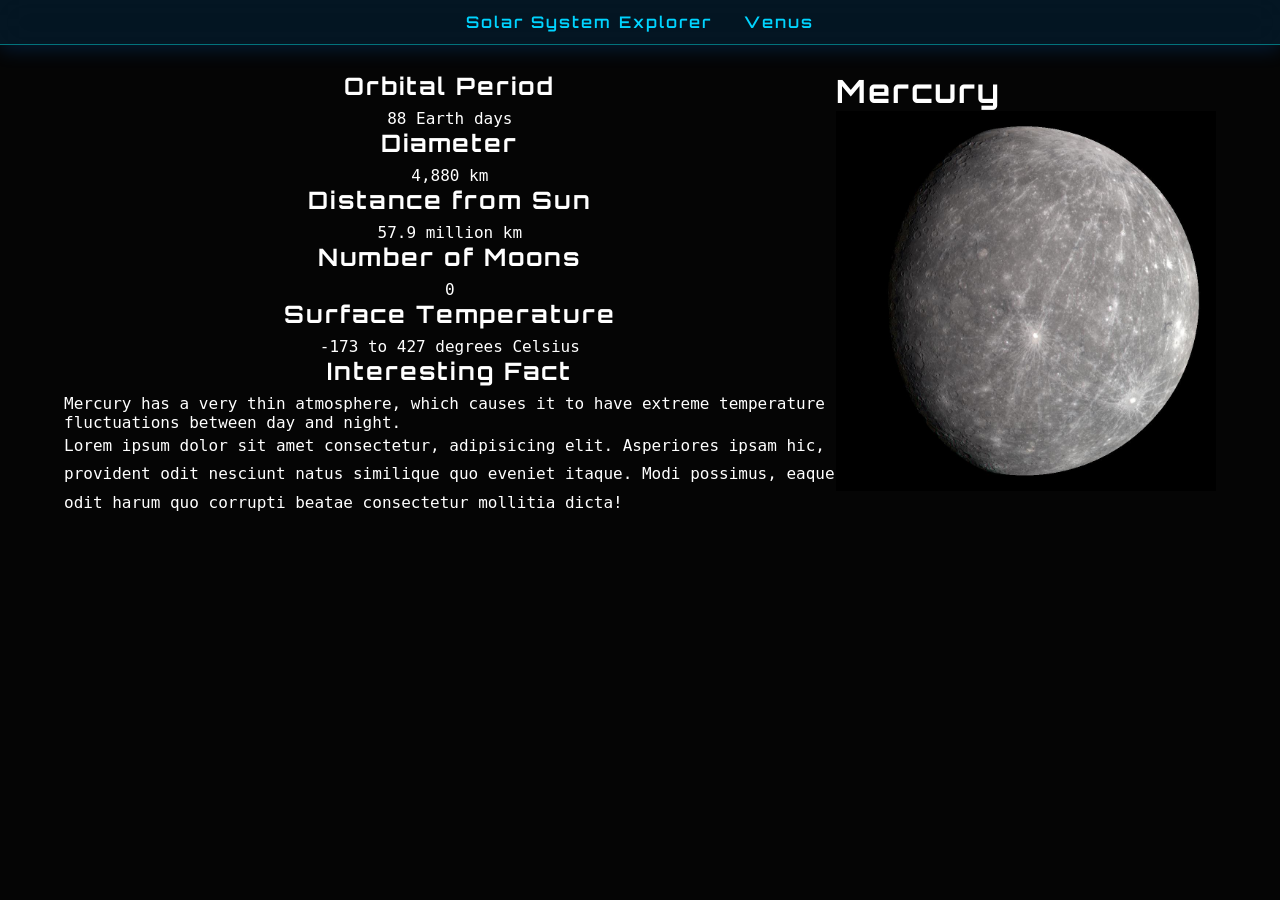
<file: planets/mercury.html>
<!doctype html>
<html lang="en">
    <head>
        <meta charset="UTF-8" />
        <meta name="viewport" content="width=device-width, initial-scale=1.0" />
        <title>Mercury - Solar System Explorer</title>
        <meta name="author" content="Jack Salloway" />
        <meta
            name="description"
            content="Informational page about the planet Mercury."
        />
        <link rel="preconnect" href="https://fonts.googleapis.com" />
        <link rel="preconnect" href="https://fonts.gstatic.com" crossorigin />
        <link
            href="https://fonts.googleapis.com/css2?family=Exo+2:ital,wght@0,100..900;1,100..900&family=Orbitron:wght@400..900&family=Space+Mono:ital,wght@0,400;0,700;1,400;1,700&display=swap"
            rel="stylesheet"
        />
        <link rel="stylesheet" href="../styles.css" />
    </head>
    <body>
        <div id="site-wrapper">
            <header id="site-header">
                <nav id="navbar">
                    <ul>
                        <li>
                            <a href="../index.html">Solar System Explorer</a>
                        </li>
                        <li><a href="venus.html">Venus</a></li>

                        <!-- Not using the other planets until the concept is working with Mercury and Venus -->
                        <!-- <li><a href="earth.html">Earth</a></li>
                        <li><a href="mars.html">Mars</a></li>
                        <li><a href="jupiter.html">Jupiter</a></li>
                        <li><a href="saturn.html">Saturn</a></li>
                        <li><a href="uranus.html">Uranus</a></li>
                        <li><a href="neptune.html">Neptune</a></li> -->
                    </ul>
                </nav>
            </header>
            <div class="planet-page-wrapper">
                <div class="info-column">
                    <!-- Ideally planet info will be dynamically injected when the user clicks on the planet. This would remove the need for multiple HTML files -->
                    <div class="planet-info-pair">
                        <h2 class="planet-info-header">Orbital Period</h2>
                        <p class="planet-info-value">88 Earth days</p>
                    </div>
                    <div class="planet-info-pair">
                        <h2 class="planet-info-header">Diameter</h2>
                        <p class="planet-info-value">4,880 km</p>
                    </div>
                    <div class="planet-info-pair">
                        <h2 class="planet-info-header">Distance from Sun</h2>
                        <p class="planet-info-value">57.9 million km</p>
                    </div>
                    <div class="planet-info-pair">
                        <h2 class="planet-info-header">Number of Moons</h2>
                        <p class="planet-info-value">0</p>
                    </div>
                    <div class="planet-info-pair">
                        <h2 class="planet-info-header">Surface Temperature</h2>
                        <p class="planet-info-value">
                            -173 to 427 degrees Celsius
                        </p>
                    </div>
                    <div class="planet-info-pair">
                        <h2 class="planet-info-header">Interesting Fact</h2>
                        <p class="planet-info-value">
                            Mercury has a very thin atmosphere, which causes it
                            to have extreme temperature fluctuations between day
                            and night.
                        </p>
                    </div>

                    <p class="planet-page-paragraph">
                        Lorem ipsum dolor sit amet consectetur, adipisicing
                        elit. Asperiores ipsam hic, provident odit nesciunt
                        natus similique quo eveniet itaque. Modi possimus, eaque
                        odit harum quo corrupti beatae consectetur mollitia
                        dicta!
                    </p>
                </div>
                <div class="visual-column">
                    <h1 class="planet-page-header">Mercury</h1>
                    <img
                        src="../images/mercury.jpg"
                        alt="An image of the planet Mercury"
                        class="planet-page-planet-image"
                    />
                </div>
            </div>
        </div>
    </body>
</html>
</file>
<file: styles.css>
/* Initially plan to have all styles in here, as I dont intend for the website to get to convoluted, but will adapt if necessary */
/* Reset styles across all elements */
* {
    margin: 0;
    padding: 0;
    box-sizing: border-box;
}

body,
html {
    width: 100vw;
    height: 100vh;
    overflow: hidden;
    background-color: #050505;
    color: white;
}

/************ Font styles ************/
a,
h1,
h2,
h3,
h4 {
    font-family: "Orbitron", sans-serif;
    font-weight: 700;
    letter-spacing: 2px;
}

#canvas-placeholder,
.planet-info-value,
.planet-page-paragraph,
.jump-to-mesh-button,
#toggle-planet-media-button,
p {
    font-family: "space-mono", monospace;
    font-weight: 400;
}

.planet-page-paragraph {
    font-weight: 400;
    line-height: 1.8;
}

/************ Website structure styles ************/
#site-wrapper {
    width: 100%;
    height: 100%;
    display: flex;
    flex-direction: column;
}

/*** Main page ***/
#site-header {
    height: 5%;
    top: 0;
    left: 0;
    width: 100%;
    z-index: 10;
    background-color: rgba(0, 150, 255, 0.12);
    backdrop-filter: blur(15px);
    border-bottom: 1px solid rgba(0, 255, 255, 0.4);
    box-shadow: 0 4px 20px rgba(0, 123, 255, 0.2);
    align-content: center;
}

#navbar ul {
    display: flex;
    justify-content: center;
    list-style-type: none;
    gap: 2em;
}

.nav-inactive {
    color: #00d4ff;
    opacity: 0.5;
    pointer-events: none;
    border-bottom: 2px solid #00d4ff;
}

#site-main {
    position: relative;
    width: 100vw;
    height: 95vh;
}

#canvas-placeholder {
    width: 100%;
    height: 100%;
    display: flex;
    justify-content: center;
    align-items: center;
}

#controls-wrapper {
    position: absolute;
    top: 4rem;
    right: 1rem;
    padding: 1rem;
    width: 25rem;
    z-index: 99;
    border: 1px solid rgba(0, 255, 255, 0.4);
    background-color: rgba(0, 0, 0, 0.6);
}

#sidebar-toggle,
#more-info-button {
    width: 100%;
    padding: 1rem 0;
    color: #00d4ff;
    border: 1px solid rgba(0, 255, 255, 0.4);
    font-weight: bold;
    font-size: 1rem;
    cursor: pointer;
    transition: background-colour 0.2s ease;
    backdrop-filter: blur(4px);
    background: none;
}

#sidebar-toggle:hover,
.jump-to-mesh-button:hover,
#more-info-button:hover {
    background: rgba(0, 255, 255, 0.2);
}

#more-info-button {
    padding: 0.25rem 0;
}

#expandable-wrapper {
    display: grid;
    grid-template-rows: 0fr;
    transition: grid-template-rows 0.3s ease-in-out;
}

#expandable-wrapper.is-open {
    grid-template-rows: 1fr;
}

#expandable-inner {
    overflow: hidden;
    display: flex;
    flex-direction: column;
    gap: 0.5rem;
}

.control-section {
    display: flex;
    flex-direction: column;
    gap: 0.5rem;
    padding-bottom: 1rem;
    border-bottom: 1px solid rgba(0, 255, 255, 0.3);
}

.control-section:first-child {
    padding-top: 0.5rem;
}

/* Remove the border and padding for the last child as it doesn't need a separator*/
.control-section:last-child {
    border-bottom: none;
    padding-bottom: 0;
}

.control-section h3 {
    margin: 0;
    font-size: 1rem;
    align-self: center;
}

.control-section > h4 {
    font-size: 0.85rem;
}

.highlight-control {
    font-weight: 700;
}

#selected-mesh-section {
    display: flex;
    flex-direction: column;
    align-items: center;
}

#selected-mesh-section > img {
    max-width: 60%;
}

#jump-to-buttons-wrapper {
    display: flex;
    flex-wrap: wrap;
    gap: 0.5rem;
    margin-top: 0.5rem;
}

.jump-to-mesh-button {
    /* flex: flex-grow flex-shrink flex-basis */
    /* flex-grow = how much the element should grow if space is available */
    /* flex-shrink = how much the element should shrink if there isnt enough space */
    /* flex-basis = the inital size */
    /* The values below will create 2 rows out of the 9 buttons. The first with 5 buttons, and the second with 4 */
    flex: 1 1 calc(20% - 0.5rem);
    background: rgba(0, 0, 0, 0.4);
    color: #00d4ff;
    border: 1px solid rgba(0, 255, 255, 0.3);
    text-align: center;
    cursor: pointer;
    transition: background-colour 0.2s ease;
}

/*** Planet page ***/
.planet-page-wrapper {
    position: relative;
    /* width: 100%; */
    height: 95%; /* 100% minus the header height */
    display: flex;
    justify-content: space-between;
    align-items: flex-start;
    padding: 2% 5% 2% 5%;
    margin: 0;
}

#loading-overlay {
    position: absolute;
    top: 0;
    left: 0;
    width: 100%;
    height: 100%;
    background-color: #000000;
    z-index: 9999;
    display: flex;
    justify-content: center;
    align-items: center;
    transition: all 0.4s ease-out;
}

#loading-overlay.fade-out {
    opacity: 0;
    visibility: hidden;
}

#loading-spinner {
    width: 5rem;
    height: 5rem;
    border: 4px solid rgba(255, 255, 255, 0.2);
    border-top-color: rgba(0, 212, 255, 0.6);
    border-radius: 50%;
    animation: spin 1s linear infinite;
}

@keyframes spin {
    to {
        transform: rotate(360deg);
    }
}

.visual-section {
    height: 100%;
    flex: 0 0 40%;
    display: flex;
    flex-direction: column;
    align-items: center;
    justify-content: center;
    text-align: center;
}

.info-section {
    height: 100%;
    flex: 0 0 55%;
    display: flex;
    flex-direction: column;
    justify-content: center;
    align-items: center;
    background: linear-gradient(
        135deg,
        rgba(0, 30, 45, 0.6) 0%,
        rgba(0, 10, 15, 0.4) 100%
    );
    backdrop-filter: blur(10px);
    border: 1px solid rgba(0, 255, 255, 0.2);
    border-top: 1px solid #00ffff;
    border-bottom: 1px solid #00ffff;
    border-radius: 6px;
}

/* Create another element behind the UI element to give it a transparent holographic background behind its current one */
.info-section::after {
    content: "";
    position: absolute;
    top: 0;
    left: 0;
    width: 100%;
    height: 100%;
    z-index: -1;
    border-radius: inherit;
    background-image: url("./images/rgb-holographic-background.png");
    background-size: contain;
    background-repeat: repeat;
    background-position: center;
    opacity: 0.1;
}

#info-columns-wrapper {
    height: 75%;
    display: flex;
    flex-wrap: wrap;
    gap: 1.5rem;
    padding: 1rem 2rem;
}

.planet-info-pair {
    flex: 1 1 calc(50% - 0.75rem);
    display: flex;
    flex-direction: column;
    gap: 0.5em;
    align-items: center;
}

#description {
    padding: 0.8rem;
    text-align: center;
}

#planet-media-wrapper {
    width: 100%;
    aspect-ratio: 1 / 1;
    display: flex;
    align-items: center;
}

#planet-3d-canvas {
    width: 100%;
    height: 100%;
}

.planet-page-planet-image {
    width: 100%;
    height: auto;
}

.hidden {
    display: none;
}

#toggle-planet-media-button {
    display: block;
    margin: 1.5rem auto 0 auto;
    padding: 0.75rem 1.5rem;
    background: rgba(0, 5, 15, 0.8);
    color: #00d4ff;
    border: 1px solid rgba(0, 255, 255, 0.4);
    font-size: 1rem;
}
/************ Text styles ************/
li a {
    color: #00d4ff;
    text-decoration: none;
    font-weight: 600;
}

#navbar a:hover {
    color: #ffffff;
    text-shadow: 0 0 15px rgba(255, 255, 255, 1);
}
</file>
